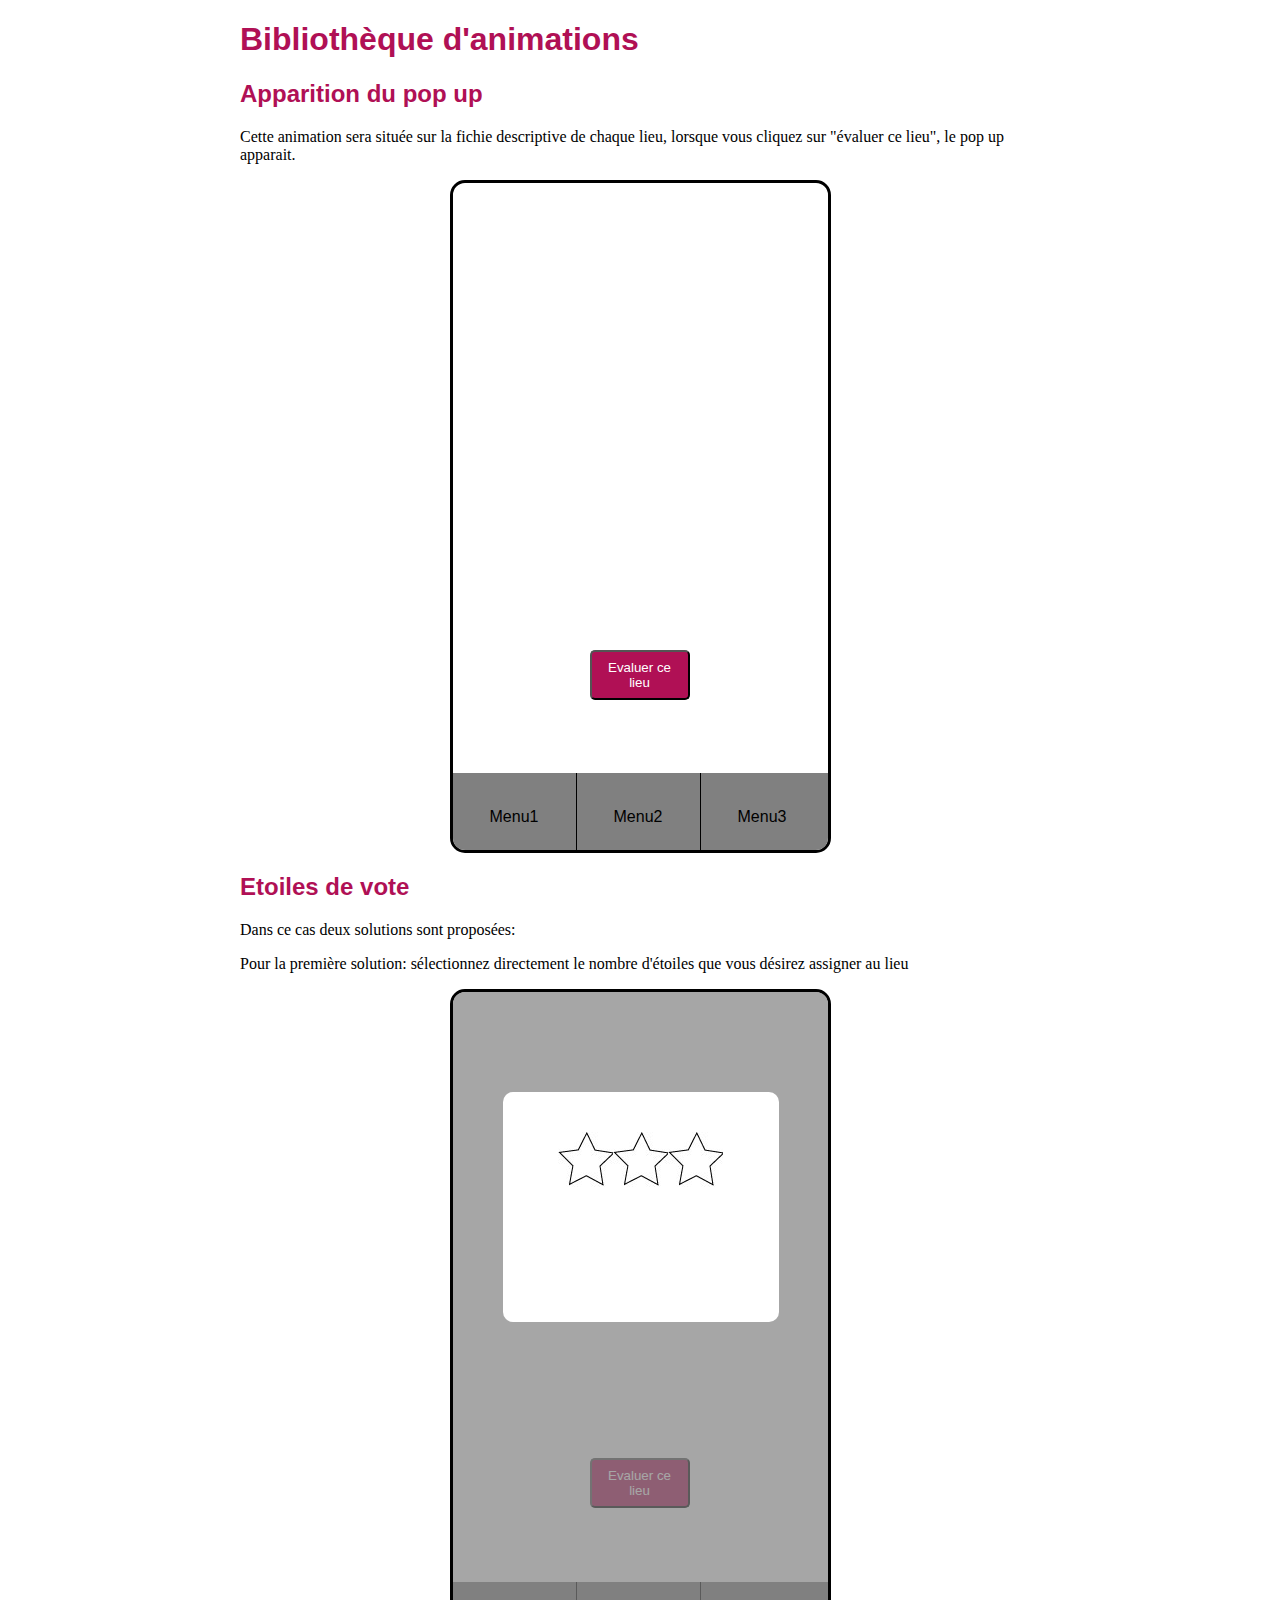
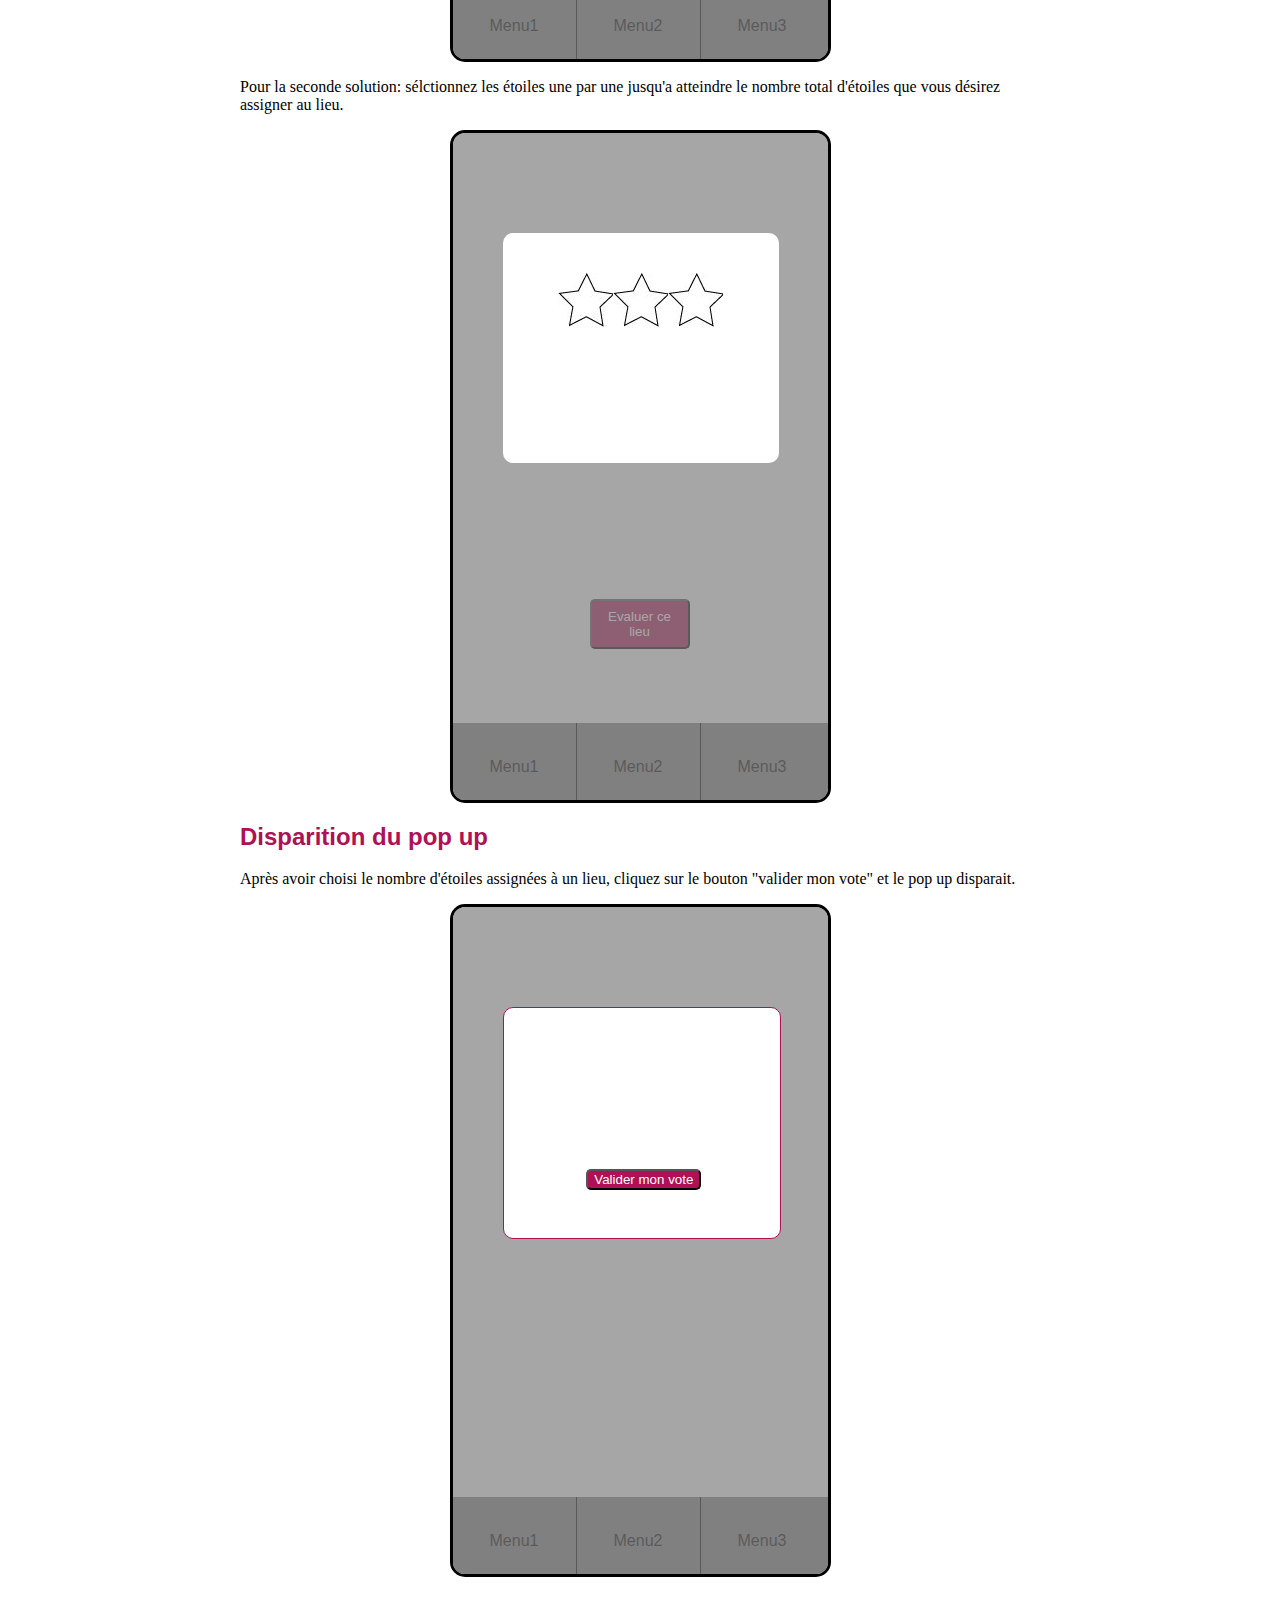
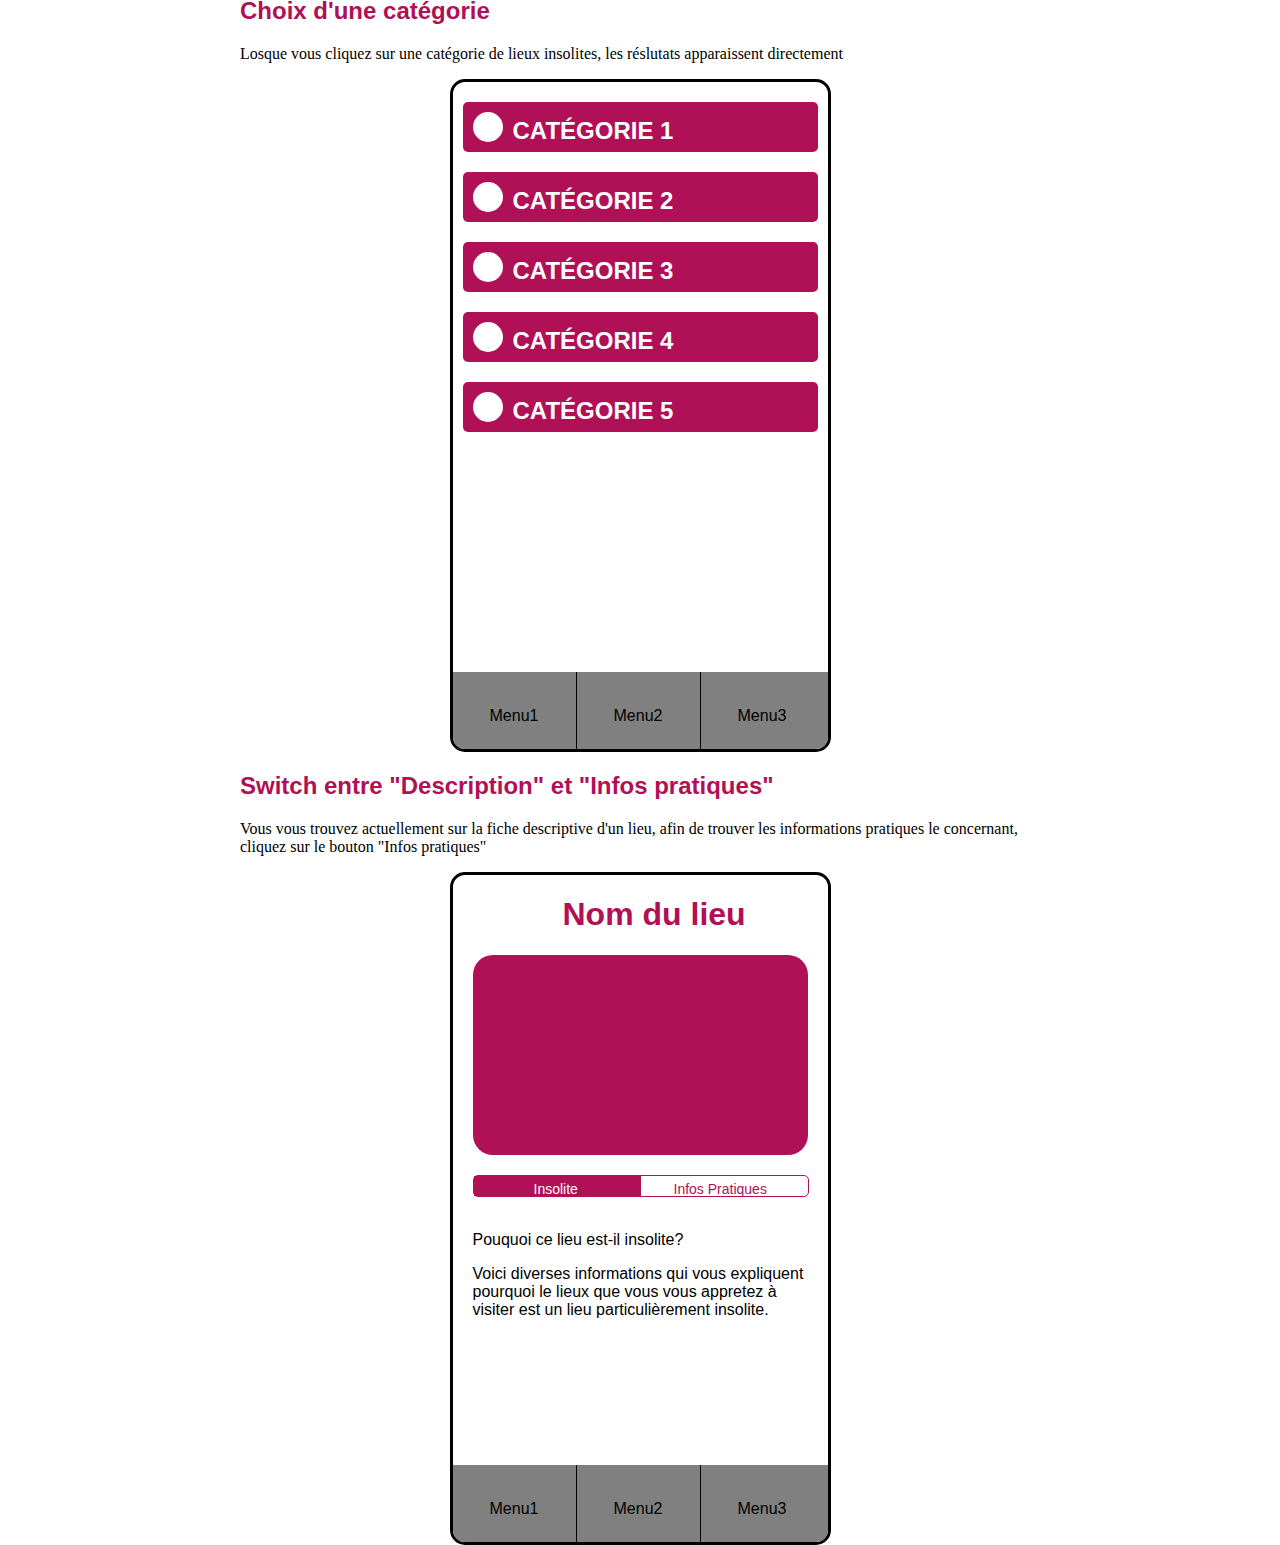
<file: Morgane_VanOncem_RB_Anims_2TID2/index.html>
<!doctype html>
<html lang="fr">

<head>
	<title>Morgane Van Oncem - Animations</title>
	<meta charset="UTF-8" />

	<link rel="stylesheet" href="_styles/style.css" />
	<link rel="stylesheet" href="_styles/anim.css" />

</head>

<body>
	<h1>Bibliothèque d'animations</h1>

	<h2>Apparition du pop up</h2>
	<p>Cette animation sera située sur la fichie descriptive de chaque lieu, lorsque vous cliquez sur "évaluer ce lieu", le pop up apparait.</p>

		<div class="telephone">
			<button id="button">Evaluer ce lieu</button>
			<div class="menu">
				<div class="menu1">Menu1</div>
				<div class="menu2">Menu2</div>
				<div class="menu3">Menu3</div>
			</div>
			<div id="opacite_un"></div>
			<div id="popup_un"></div>
		</div>

	<h2>Etoiles de vote</h2>
	<p>Dans ce cas deux solutions sont proposées:</p>
	<p>Pour la première solution: sélectionnez directement le nombre d'étoiles que vous désirez assigner au lieu</p>

		<div class="telephone">
			<button class="buttonvoter">Evaluer ce lieu</button>
			<div class="menu">
				<div class="menu1">Menu1</div>
				<div class="menu2">Menu2</div>
				<div class="menu3">Menu3</div>
			</div>
			<div class="opacite"></div>
			<div class="popup_deux">
				<div id="etoilessimple__un" class="etoilessimple"></div>
				<div id="etoilessimple__deux" class="etoilessimple"></div>
				<div id="etoilessimple__trois" class="etoilessimple"></div>
			</div>
		</div>

	<p>Pour la seconde solution: sélctionnez les étoiles une par une jusqu'a atteindre le nombre total d'étoiles que vous désirez assigner au lieu.</p>

		<div class="telephone">
			<button class="buttonvoter">Evaluer ce lieu</button>
			<div class="menu">
				<div class="menu1">Menu1</div>
				<div class="menu2">Menu2</div>
				<div class="menu3">Menu3</div>
			</div>
			<div class="opacite"></div>
			<div class="popup_deux">
				<div id="etoilessimple__2un" class="etoilessimple"></div>
				<div id="etoilessimple__2deux" class="etoilessimple"></div>
				<div id="etoilessimple__2trois" class="etoilessimple"></div>
			</div>
		</div>
	
	<h2>Disparition du pop up</h2>
	<p>Après avoir choisi le nombre d'étoiles assignées à un lieu, cliquez sur le bouton "valider mon vote" et le pop up disparait.</p>

		<div class="telephone">
			<div class="menu">
				<div class="menu1">Menu1</div>
				<div class="menu2">Menu2</div>
				<div class="menu3">Menu3</div>
			</div>
			<div id="opacite_trois"></div>
			<div id="popup_trois">
				<button id="buttonvoter_trois">Valider mon vote</button>
		
			</div>
		</div>

	<h2>Choix d'une catégorie</h2>
	<p>Losque vous cliquez sur une catégorie de lieux insolites, les réslutats apparaissent directement</p>
		<div class="telephone">

		<div class="menu">
			<div class="menu1">Menu1</div>
			<div class="menu2">Menu2</div>
			<div class="menu3">Menu3</div>
		</div>

		<section>
			<div id="categories__un">
				<div class="icone-cat"></div>
				<h2 class="titre_cat">Catégorie 1</h2>
			</div>
			<div id="categories__deux">
				<div class="icone-cat"></div>
				<h2 class="titre_cat">Catégorie 2</h2>
			</div>
			<div id="categories__trois">
				<div class="icone-cat"></div>
				<h2 class="titre_cat">Catégorie 3</h2>
			</div>
			<div id="categories__quatre">
				<div class="icone-cat"></div>
				<h2 class="titre_cat">Catégorie 4</h2>
			</div>
			<div id="categories__cinq">
				<div class="icone-cat"></div>
				<h2 class="titre_cat">Catégorie 5</h2>
			</div>
		</section>

		<div id="apparait">
			<div id="resultat__un">
				<div class="icone_res"></div>
				<h2 class="titre_res">Résultat</h2>
			</div>
			<div id="resultat__deux">
				<div class="icone_res"></div>
				<h2 class="titre_res">Résultat</h2>
			</div>
			<div id="resultat__trois">
				<div class="icone_res"></div>
				<h2 class="titre_res">Résultat</h2>
			</div>
		</div>
	</div>

	<h2>Switch entre "Description" et "Infos pratiques"</h2>
	<p>Vous vous trouvez actuellement sur la fiche descriptive d'un lieu, afin de trouver les informations pratiques le concernant, cliquez sur le bouton "Infos pratiques"</p>

		<div class="telephone">
			<div class="menu">
				<div class="menu1">Menu1</div>
				<div class="menu2">Menu2</div>
				<div class="menu3">Menu3</div>
			</div>

			<h1 class="titre_cinq">Nom du lieu</h1>
			<div class="photo"></div>
			<div class="boutons">
				<div id="Bouton1"></div>
				<div id="Bouton2"></div>
				<div id="insolite">Insolite</div>
				<div id="infospratiques">Infos Pratiques</div>
			</div>
			<div id="infos">
				<p>Pouquoi ce lieu est-il insolite?</p>
				<p>Voici diverses informations qui vous expliquent pourquoi le lieux que vous vous appretez à visiter est un lieu particulièrement insolite.</p>
			</div>
			<div id="infos_deux">
				<p>Voici les informations pratiques concernant le lieu que vous souhaitez visiter:</p>
				<p>Adresse</p>
				<p>Adresse</p>
				<p>Adresse</p>
				<p>Heures d'ouvertures</p>
				<p>Comment y accéder?</p>
			</div>
		</div>
	
	<script>
		var button = document.getElementById("button");
		var popup_un = document.getElementById("popup_un");
		var opacite_un = document.getElementById("opacite_un");

		button.addEventListener("click", function() {
		popup_un.classList.toggle("popup_un");
		});

		button.addEventListener("click", function() {
		opacite_un.classList.toggle("opacite_un");
		});
	</script>

	<script>
		var etoilesimple__un = document.getElementById("etoilessimple__un");
		var etoilesimple__deux = document.getElementById("etoilessimple__deux");
		var etoilesimple__trois = document.getElementById("etoilessimple__trois");

		etoilessimple__un.addEventListener("click", function() {
		etoilessimple__un.classList.toggle("etoilessimple__unfocus");
		});

		etoilessimple__deux.addEventListener("click", function() {
		etoilessimple__un.classList.toggle("etoilessimple__unfocus");
		etoilessimple__deux.classList.toggle("etoilessimple__deuxfocus");
		});

		etoilessimple__trois.addEventListener("click", function() {
		etoilessimple__trois.classList.toggle("etoilessimple__troisfocus");
		etoilessimple__deux.classList.toggle("etoilessimple__deuxfocus");
		etoilessimple__un.classList.toggle("etoilessimple__unfocus");
		});
	</script>

	<script>
		var etoilesimple__2un = document.getElementById("etoilessimple__2un");
		var etoilesimple__2deux = document.getElementById("etoilessimple__2deux");
		var etoilesimple__2trois = document.getElementById("etoilessimple__2trois");

		etoilessimple__2un.addEventListener("click", function() {
		etoilessimple__2un.classList.toggle("etoilessimple__2unfocus");
		});

		etoilessimple__2deux.addEventListener("click", function() {
		etoilessimple__2deux.classList.toggle("etoilessimple__2deuxfocus");
		});

		etoilessimple__2trois.addEventListener("click", function() {
		etoilessimple__2trois.classList.toggle("etoilessimple__2troisfocus");
		});
	</script>

	<script>
		var button_trois = document.getElementById("buttonvoter_trois");
		var popup_trois = document.getElementById("popup_trois");
		var opacite_trois = document.getElementById("opacite_trois");
	
		button_trois.addEventListener("click", function() {
		popup_trois.classList.toggle("popup_trois");
		});

		button_trois.addEventListener("click", function() {
		opacite_trois.classList.toggle("opacite_trois");
		});
	</script>

	<script>
		var cat1 = document.getElementById("categories__un");
		var cat2 = document.getElementById("categories__deux");
		var cat3 = document.getElementById("categories__trois");
		var cat4 = document.getElementById("categories__quatre");
		var cat5 = document.getElementById("categories__cinq");
		var res = document.getElementById("apparait");

		cat3.addEventListener("click", function() {
		cat3.classList.toggle("monte__trois");
		cat1.classList.toggle("opacite_quatre");
		cat2.classList.toggle("opacite_quatre");
		cat4.classList.toggle("opacite_quatre");
		cat5.classList.toggle("opacite_quatre");
		res.classList.toggle("apparait");
		});

		cat1.addEventListener("click", function() {
		cat3.classList.toggle("opacite_quatre");
		cat2.classList.toggle("opacite_quatre");
		cat4.classList.toggle("opacite_quatre");
		cat5.classList.toggle("opacite_quatre");
		res.classList.toggle("apparait");
		});

		cat2.addEventListener("click", function() {
		cat2.classList.toggle("monte__deux");
		cat1.classList.toggle("opacite_quatre");
		cat3.classList.toggle("opacite_quatre");
		cat4.classList.toggle("opacite_quatre");
		cat5.classList.toggle("opacite_quatre");
		res.classList.toggle("apparait");
		});

		cat4.addEventListener("click", function() {
		cat4.classList.toggle("monte__quatre");
		cat1.classList.toggle("opacite_quatre");
		cat3.classList.toggle("opacite_quatre");
		cat2.classList.toggle("opacite_quatre");
		cat5.classList.toggle("opacite_quatre");
		res.classList.toggle("apparait");
		});
	
		cat5.addEventListener("click", function() {
		cat5.classList.toggle("monte__cinq");
		cat1.classList.toggle("opacite_quatre");
		cat3.classList.toggle("opacite_quatre");
		cat2.classList.toggle("opacite_quatre");
		cat4.classList.toggle("opacite_quatre");
		res.classList.toggle("apparait");
		});
	</script>

		<script>
		var btn1 = document.getElementById("Bouton1");
		var btn2 = document.getElementById("Bouton2");
		var insolite = document.getElementById("insolite");
		var infosprat = document.getElementById("infospratiques");
		var infos = document.getElementById("infos");
		var infos_deux = document.getElementById("infos_deux");

		btn2.addEventListener("click", function() {
		btn1.classList.toggle("blanc");
		btn2.classList.toggle("rose");
		infosprat.classList.toggle("color-blanc");
		insolite.classList.toggle("color-rose");
		infos.classList.toggle("disparait_cinq");
		infos_deux.classList.toggle("apparait_cinq");
		});

		btn1.addEventListener("click", function() {
		btn1.classList.toggle("rosedeux");
		btn2.classList.toggle("blanc");
		});

		btn1.addEventListener("click", function() {
		btn1.classList.toggle("rosedeux");
		btn2.classList.toggle("blanc");
		});
	</script>

</body>
</html>
</file>
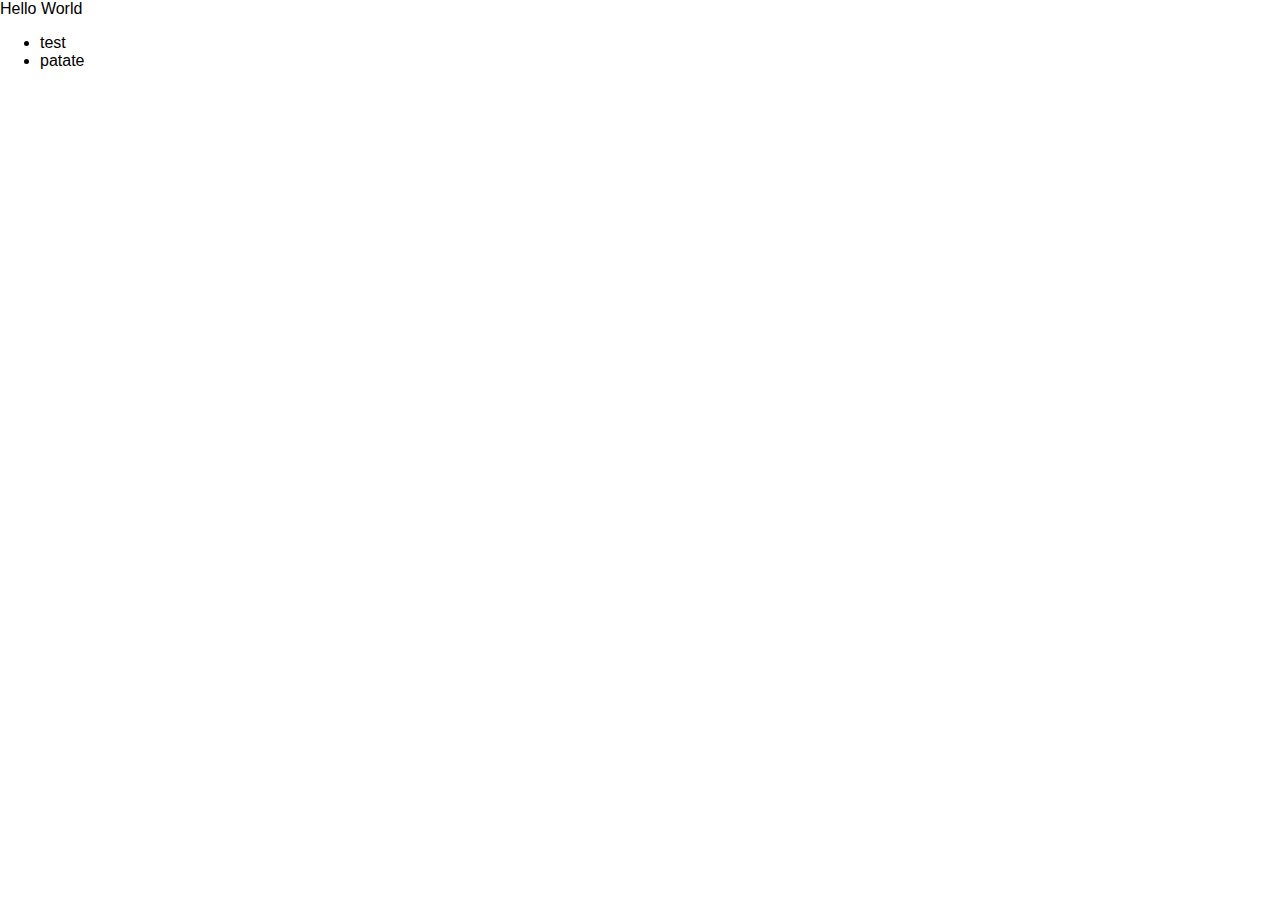
<file: Site/index.html>
<!DOCTYPE html>
<html lang="fr">
	<head>
		<title>DWM - Tips&Tricks</title>
		<meta name="apple-mobile-web-app-title" content="DWM - Tips&Tricks">
		
		<meta charset="UTF-8" />
		
		<meta content="yes" name="apple-mobile-web-app-capable"/>
		<meta name="apple-mobile-web-app-status-bar-style" content="black"/>
		<meta name="viewport" content="user-scalable=no, initial-scale=1.0">
		
		<!-- ICON -->
		<!-- iPhone non-retina 57x57 -->
		<link rel="apple-touch-icon" href="_assets/_img/icon57.png"/>
		<!-- iPhone retina 114x114 -->
		<link rel="apple-touch-icon" sizes="114x114" href="_assets/_img/icon114.png"/>
		
		<!-- Startup image -->
		<!-- iPhone standard resolution 320x460  (landscape not needed because all web apps start portrait on iPhone) -->
		<link  rel="apple-touch-startup-image" href="_assets/_img/splash-320x460.jpg" media="(device-width: 320px)" />
		<!-- iPhone 4/4s high resolution (retina) 640x920 pixels (landscape not needed because all web apps start portrait on iPhone) -->
		<link rel="apple-touch-startup-image" href="_assets/_img/splash-640x920.jpg" media="(device-width: 320px) and (device-height: 480px) and (-webkit-device-pixel-ratio: 2)" />
		<!-- iPhone 5 high resolution (retina) 640x1096 pixels (landscape not needed because all web apps start portrait on iPhone) -->
		<link rel="apple-touch-startup-image" href="_assets/_img/splash-640x1096.jpg" media="(device-width: 320px) and (device-height: 568px) and (-webkit-device-pixel-ratio: 2)">
		
		<!-- JS -->
		<script defer src="_assets/_js/fastclick.js"></script>
		<!-- source: https://github.com/ftlabs/fastclick -->
		
		<script defer src="_assets/_js/app.js"></script>
		
		<link rel="stylesheet" href="_assets/_css/styles.css">		
		
	</head>
	<body>
	
		<div id="demo">Hello World</div>


		<div>
			<ul>
				<li>test</li>
				<li>patate</li>
			</ul>



		</div>		
	
	</body>
</html>
</file>
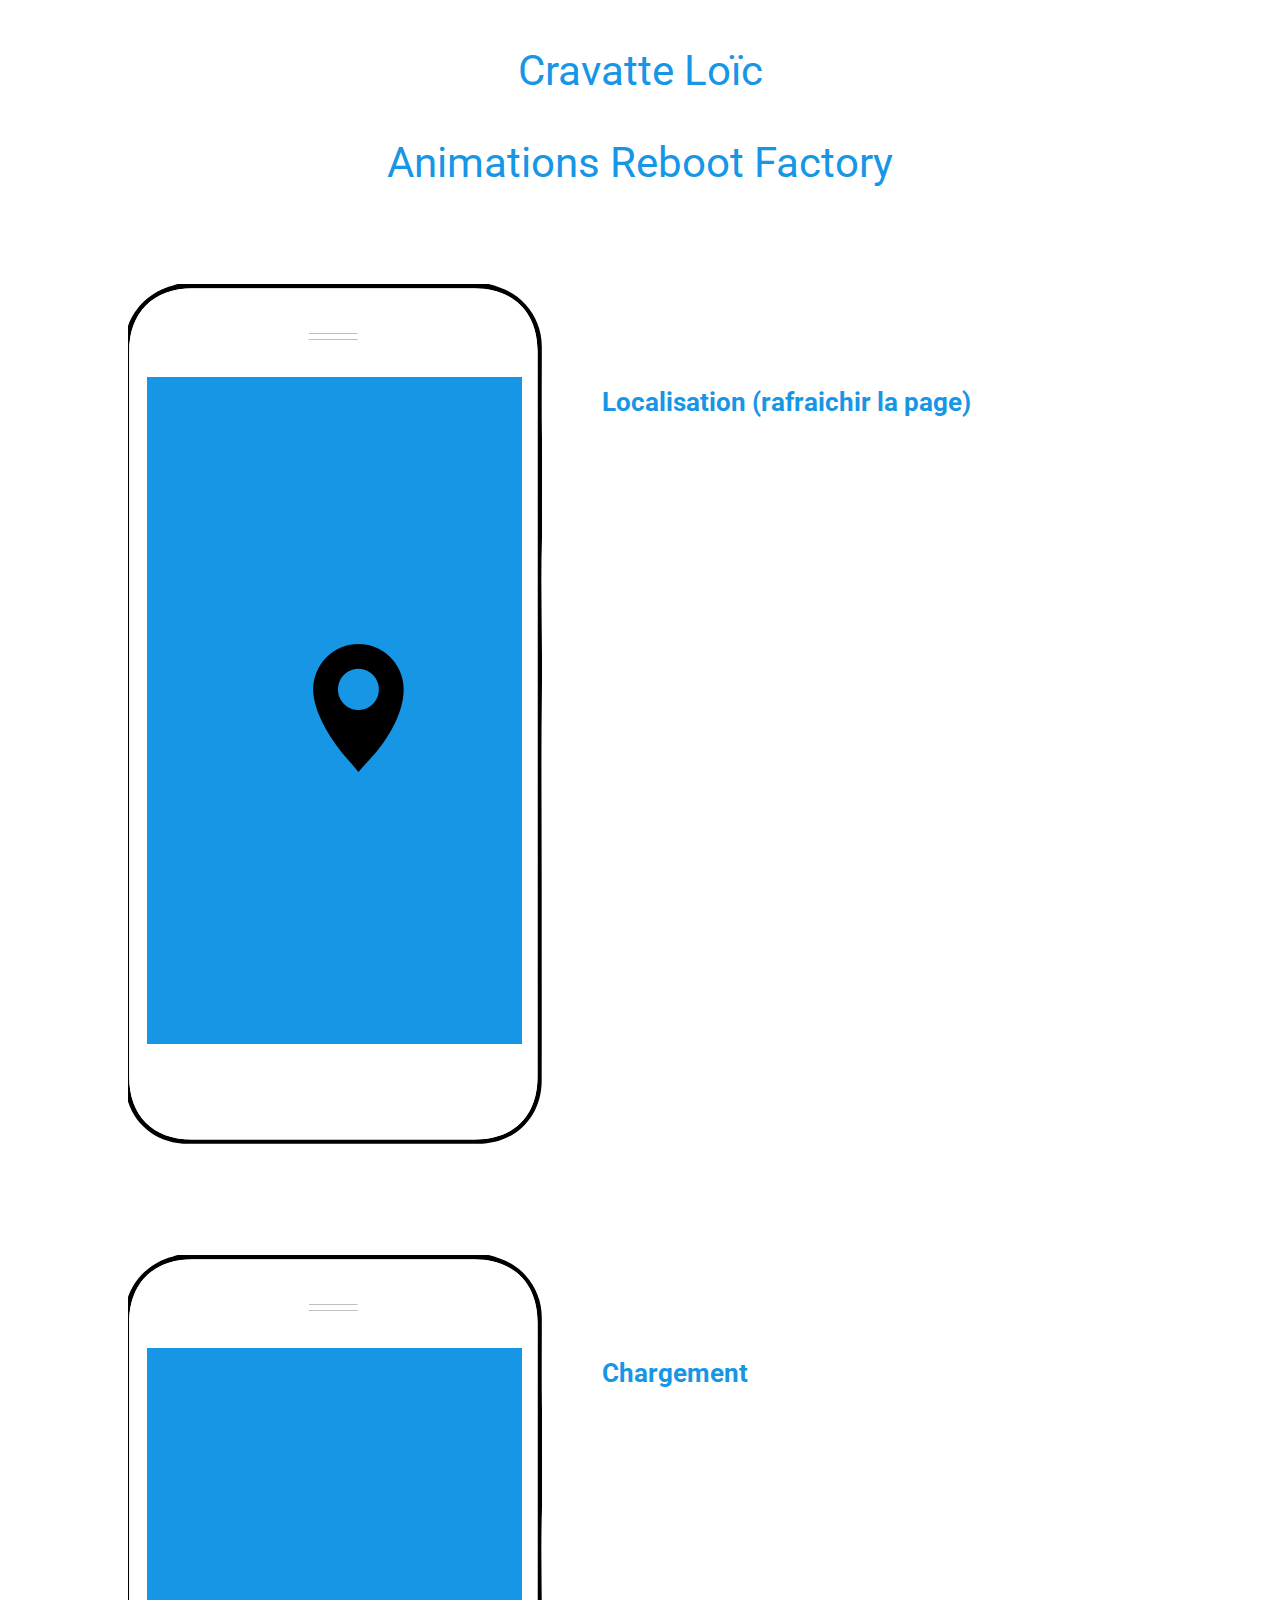
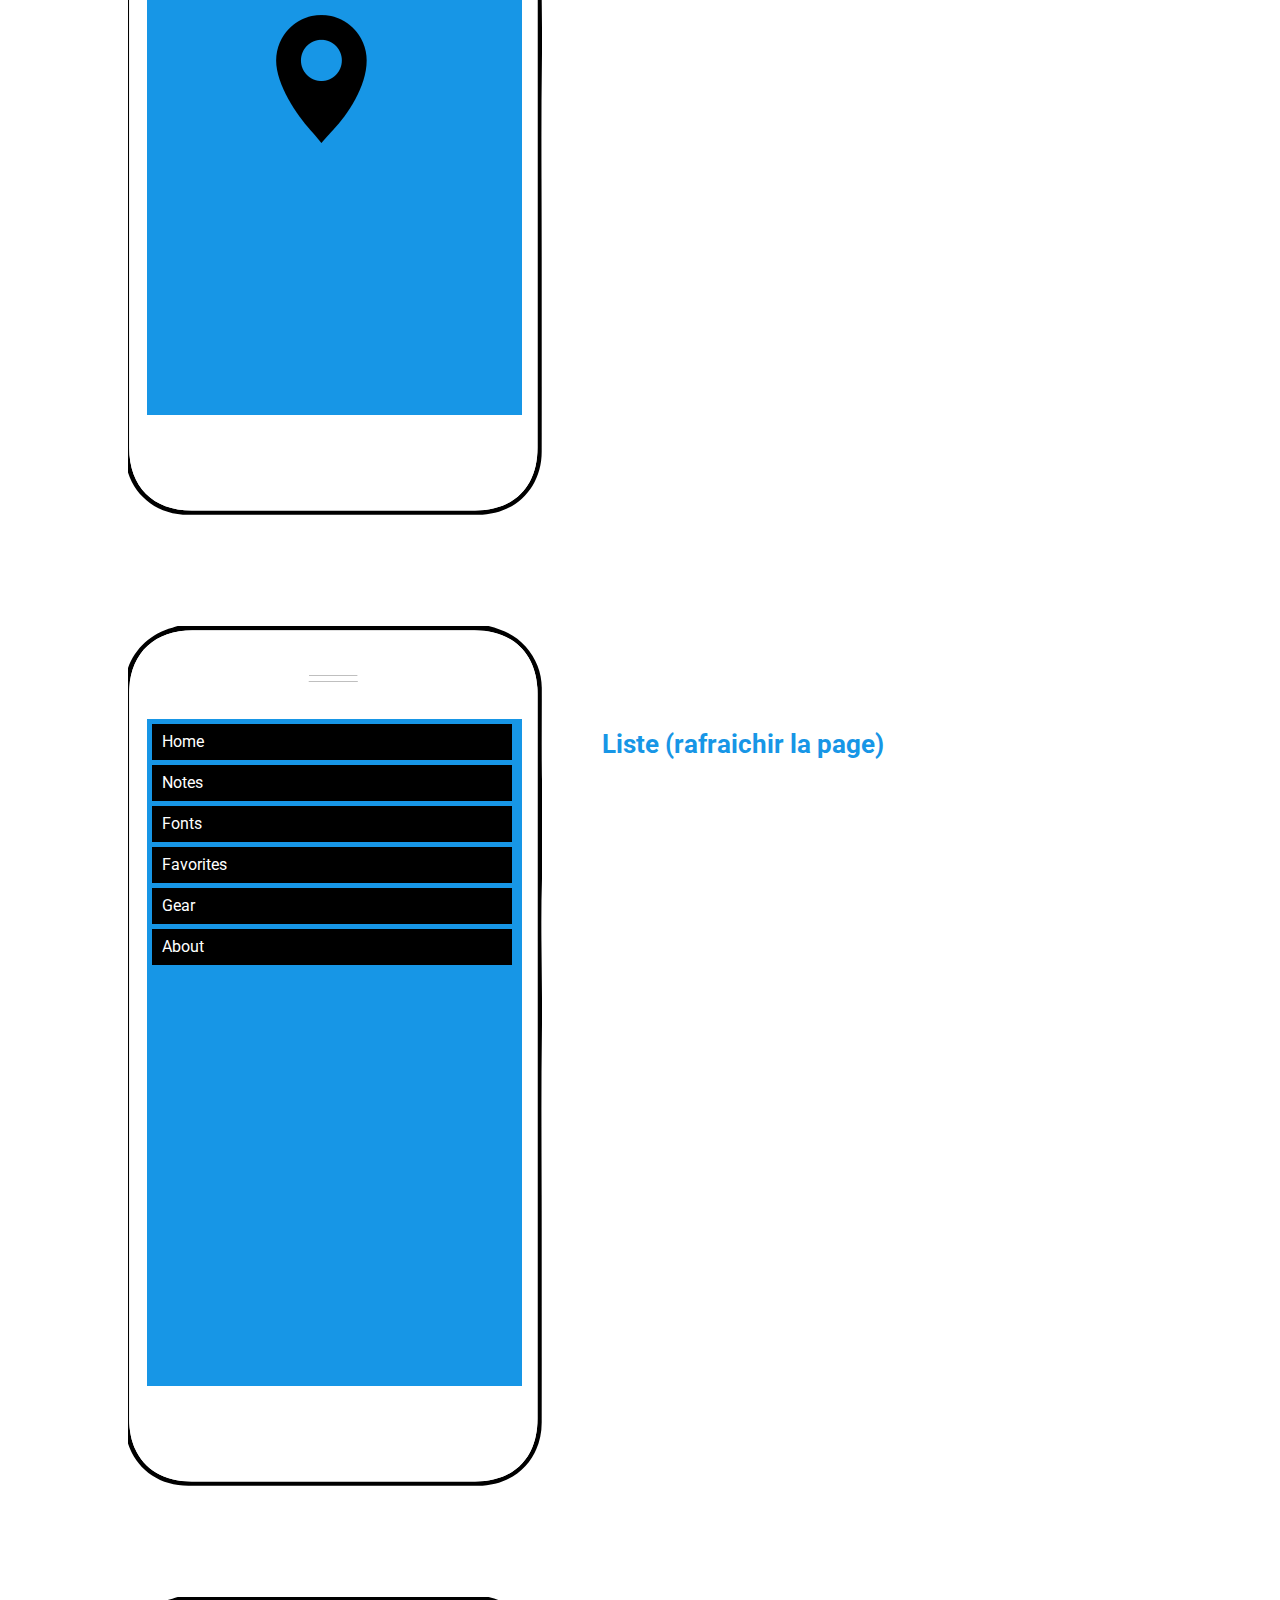
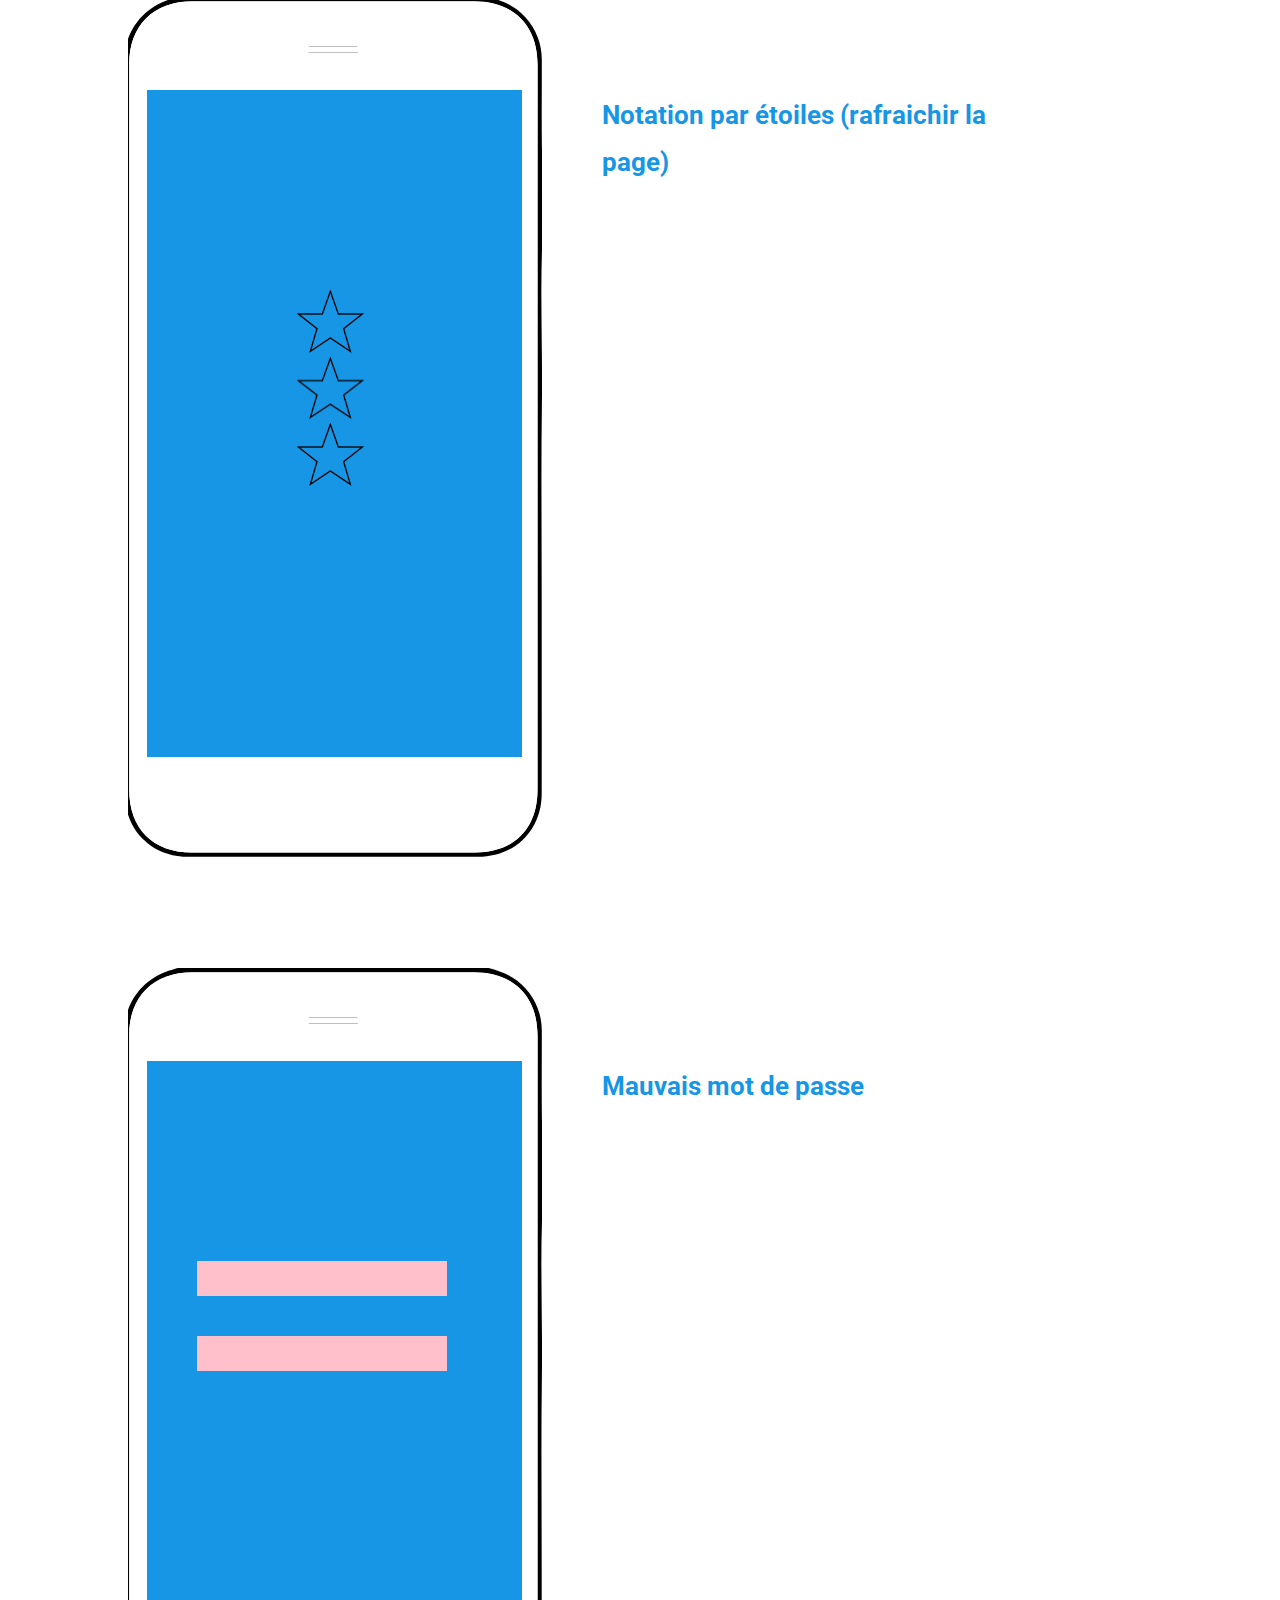
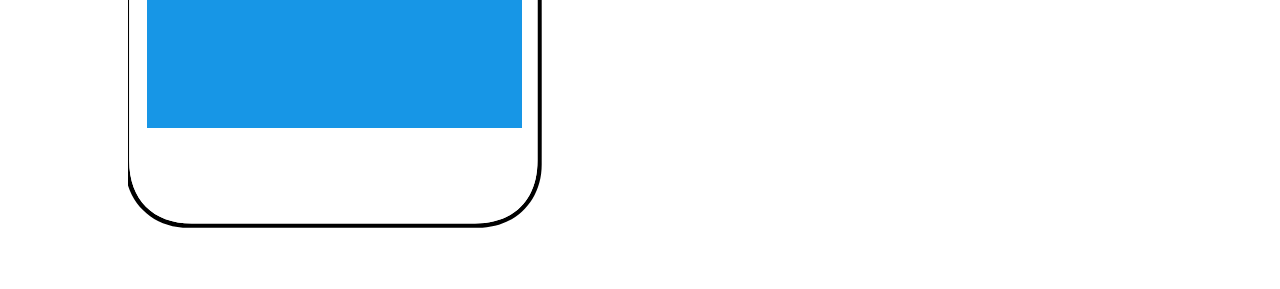
<file: animations/Loïc-Anim/index.html>
<!DOCTYPE html>
<html lang="fr">
	<head>

		<title>Cravatte Loïc — Animations Reboot Factory</title>
		<meta charset="UTF-8" />
		
		<link rel="stylesheet"  href="_styles/reset.css">
		<link rel="stylesheet"  href="_styles/style.css">
		<link rel="stylesheet"  href="_styles/animation1.css">
		<link rel="stylesheet"  href="_styles/animation2.css">
		<link rel="stylesheet"  href="_styles/animation3.css">
		<link rel="stylesheet"  href="_styles/animation4.css">
		<link rel="stylesheet"  href="_styles/animation5.css">		
<link href='http://fonts.googleapis.com/css?family=Roboto' rel='stylesheet' type='text/css'>
	</head>
	<body>
		<header>
			<h1>Cravatte Loïc</h1>
        <h1>Animations Reboot Factory</h1>
		</header>
		<main>
			<div class="container">
				<section class="animation1">
					<div class="iphoneFond">
						<div class="iphoneContainer">
  
  <div id="screen1">
      <img src="_img/location.png" alt="location" class="location first-animation">
  </div>

						</div>

					</div>

					<div class="text">
				
						<h2>Localisation (rafraichir la page)</h2>
				
			
					</div>
				
				</section>






				<section class="animation2">
		
					<div class="iphoneFond">
				
						<div class="iphoneContainer">
					
							<div class="animation2">

  
  <div id="screen2">
      <img src="_img/location.png" alt="location" class="location2 second-animation">
  </div>

							</div>

						</div>

					</div>

					<div class="text">
				
						<h2>Chargement</h2>
						
					</div>
			
				</section>
		
		
		
		
		
		
				<section class="animation3">
		
					<div class="iphoneFond">
				
						<div class="iphoneContainer">
					
  <div id="screen3">
    		<ul>
			<li class="fadein"><a href="#">Home</a></li>
			<li class="fadein delay"><a href="#">Notes</a></li>
			<li class="fadein delay2"><a href="#">Fonts</a></li>
			<li class="fadein delay3"><a href="#">Favorites</a></li>
			<li class="fadein delay4"><a href="#">Gear</a></li>
			<li class="fadein delay5"><a href="#">About</a></li>
		</ul>
  </div>

						</div>

					</div>

					<div class="text">
				
						<h2>Liste (rafraichir la page)</h2>
				
			
					</div>

				</section>
		






				<section class="animation4">
		
					<div class="iphoneFond">
				
						<div class="iphoneContainer">
					
  <div id="screen4">
    <div id="star">
<div id="animated-example" class="animated fadeInUp"><img src="_img/star.png" width="30%" height="20%" alt="Note"></div><div id="animated-example" class="animated2 fadeInUp"><img src="_img/star.png" width="30%" height="20%" alt="Note"></div><div id="animated-example" class="animated3 fadeInUp"><img src="_img/star.png" width="30%" height="20%" alt="Note"></div>
  </div></div>

						</div>

					</div>

					<div class="text">
				
						<h2>Notation par étoiles (rafraichir la page)</h2>
				
			
					</div>

				</section>





		
				<section class="animation5">
			
					<div class="iphoneFond">
					
						<div class="iphoneContainer">
						
  
  <div id="screen5">
    <div id="star2">
<div class="form"></div>
      <div class="form2 animated wiggle"></div>
    </div></div>
	
						</div>
	
					</div>
	
					<div class="text">
					
						<h2>Mauvais mot de passe</h2>
					
				
					</div>
	
				</section>

			</div>
	
		</main>

	</body>

</html>
</file>
<file: Morgane_VanOncem_RB_Anims_2TID2/_styles/style.css>
body{
	width: 800px;
	margin: auto;
}
h1,h2{
	color: #B01055;
	font-family: sans-serif;
}

.telephone{
	width: 375px;
	height: 667px;
	margin: 0 auto;
	background-color: white;
	border-radius: 15px;
	border: 3px solid black;
	overflow: hidden;
	position: relative;
}


.menu{
	position: absolute;
	top: 590px;
	width: 375px;
	height: 80px;
	background-color: grey;
}

.menu1,.menu2,.menu3{
	float: left;
	width: 123px;
	height: 80px;
	
	text-align: center;
	font-family: sans-serif;
	font-size: 16px;
	
	padding-top: 35px;
	border-right: 1px solid black;
}

.menu3{
	border-right: none;
}
</file>
<file: Morgane_VanOncem_RB_Anims_2TID2/_styles/anim.css>
/*APPARITION DU POP UP*/

#button{
	width: 100px;
	height: 50px;
	color: white;
	background: #B01055;
	border-radius: 5px;
	position: absolute;
	top: 70%;
	left: 137px;
}

.popup_un{
	height: 230px;
	width: 275px;
	background: white;
	position: absolute;
	top: 0px;
	left: 50px;
	border-radius: 10px;
	border: 1px solid #B01055;


	-webkit-animation-name: displacement;
	-webkit-animation-duration: .3s;
	-webkit-animation-timing-function: linear;
	-webkit-animation-iteration-count: 1;
	-webkit-animation-fill-mode: forwards; 
}

.opacite_un{
	width: 375px;
	height: 667px;
	margin: 0 auto;
	background-color: grey;
	border-radius: 10px;
	overflow: hidden;
	position: relative;

	-webkit-animation-name: opacite;
	-webkit-animation-duration: .3s;
	-webkit-animation-timing-function: linear;
	-webkit-animation-iteration-count: 1;
	-webkit-animation-fill-mode: forwards; 
}

		/*ANIMATIONS*/
@-webkit-keyframes opacite{
	from{	
		opacity: 0;
	}
	to{
		opacity: .7;
	}
}

@-webkit-keyframes displacement{
	from{	
		-webkit-transform:translateY(-250px);
	}
	to{
		-webkit-transform:translateY(100px);
	}
}

/*ETOILES DE VOTE 1*/
.popup_deux{
	height: 230px;
	width: 276px;
	background: white;
	position: absolute;
	top: 0px;
	left: 50px;
	border-radius: 10px;
	top: 100px;
}

.opacite{
	width: 375px;
	height: 667px;
	margin: 0 auto;
	background-color: grey;
	border-radius: 10px;
	overflow: hidden;
	position: relative;
	opacity: .7;
}
.buttonvoter{
	width: 100px;
	height: 50px;
	color: black;
	position: absolute;
	top: 70%;
	left: 137px;
	background: #B01055;
	border-radius: 5px;
	color: #fff;
}

/*ETOILES*/
.etoilessimple{
	float: left;
	background: url(../_images/etoilessimple.jpg) no-repeat;
	width: 55px;
	height: 55px;
	position: relative;
	top: 40px;
	left: 55px;
}
.etoilessimple__unfocus{
	background: url(../_images/etoile.jpg) no-repeat;
}

.etoilessimple__deuxfocus{
	background: url(../_images/etoile.jpg) no-repeat;
}

.etoilessimple__troisfocus{
	background: url(../_images/etoile.jpg) no-repeat;
}


.etoilessimple__2unfocus{
	background: url(../_images/etoile.jpg) no-repeat;
}

.etoilessimple__2deuxfocus{
	background: url(../_images/etoile.jpg) no-repeat;
}

.etoilessimple__2troisfocus{
	background: url(../_images/etoile.jpg) no-repeat;
}

/*ETOILES DE VOTE 2*/

/*DISPARITION DU POPUP*/
#popup_trois{
	height: 230px;
	width: 276px;
	background: white;
	border: 1px solid #B01055;
	position: absolute;
	top: 0px;
	left: 50px;
	border-radius: 10px;
	top: 100px;
}

#opacite_trois{
	width: 375px;
	height: 667px;
	margin: 0 auto;
	background-color: grey;
	border-radius: 10px;
	overflow: hidden;
	position: relative;
	opacity: .7;
}
#buttonvoter_trois{
	position: absolute;
	top: 70%;
	left: 30%;
	background: #B01055;
	border-radius: 5px;
	color: white;
}
.popup_trois{
	-webkit-animation-name: displacement_trois;
	-webkit-animation-duration: .5s;
	-webkit-animation-timing-function: linear;
	-webkit-animation-iteration-count: 1;
	-webkit-animation-fill-mode: forwards;
}


.opacite_trois{
	
	-webkit-animation-name: opacite_trois;
	-webkit-animation-duration: .5s;
	-webkit-animation-timing-function: linear;
	-webkit-animation-iteration-count: 1;
	-webkit-animation-fill-mode: forwards; 
}

@-webkit-keyframes opacite_trois{
	from{	
		opacity: .7;
	}
	to{
		opacity: 0;
	}
}

@-webkit-keyframes displacement_trois{
	from{	
		-webkit-transform:translateY(0px);
	}
	to{
		-webkit-transform:translateY(-350px);
	}
}

/*CHOIX D UNE CATEGORIE*/
/*CATEGORIES*/
#categories__un,#categories__deux,#categories__trois,#categories__quatre,#categories__cinq{
	width: 355px;
	height: 50px;
	margin: 0 auto;
	background: #B01055;
	border-radius: 5px;
	position: relative;
	z-index: 2;
}

.titre_cat{
	font-family: sans-serif;
	padding: 15px;
	color: white;
	text-transform: uppercase;
}

.icone-cat{
	border-radius: 100%;
	background-color: white;
	width: 30px;
	height: 30px;
	float: left;
	margin: 10px;

}

#apparait{
	position: relative;
	top: -250px;
	opacity: 0;
	z-index: 1;
}

#resultat__un,#resultat__deux,#resultat__trois{
	background-color: white;
	width: 350px;
	height: 80px;
	border-bottom: 1px solid #B01055;
	margin: 0 auto;
}

.titre_res{
	font-family: sans-serif;
	padding: 20px;
	font-size: 13px;

}

.icone_res{
	border-radius: 100%;
	background-color: #B01055;
	width: 30px;
	height: 30px;
	float: left;
	margin: 10px;
	margin-top: 20px;
}

/*AJOUT DES ANIMATION*/

.monte__trois{
	-webkit-animation-name: monte__trois;
	-webkit-animation-duration: .5s;
	-webkit-animation-timing-function: linear;
	-webkit-animation-iteration-count: 1;
	-webkit-animation-fill-mode: forwards;
}

.monte__deux{
	-webkit-animation-name: monte__deux;
	-webkit-animation-duration: .5s;
	-webkit-animation-timing-function: linear;
	-webkit-animation-iteration-count: 1;
	-webkit-animation-fill-mode: forwards;
}

.monte__quatre{
	-webkit-animation-name: monte__quatre;
	-webkit-animation-duration: .5s;
	-webkit-animation-timing-function: linear;
	-webkit-animation-iteration-count: 1;
	-webkit-animation-fill-mode: forwards;
}

.monte__cinq{
	-webkit-animation-name: monte__cinq;
	-webkit-animation-duration: .5s;
	-webkit-animation-timing-function: linear;
	-webkit-animation-iteration-count: 1;
	-webkit-animation-fill-mode: forwards;
}

.opacite_quatre{
	-webkit-animation-name: opacite_quatre;
	-webkit-animation-duration: .5s;
	-webkit-animation-timing-function: linear;
	-webkit-animation-iteration-count: 1;
	-webkit-animation-fill-mode: forwards; 
}

.apparait{
	-webkit-animation-name: apparait;
	-webkit-animation-duration: .5s;
	-webkit-animation-timing-function: linear;
	-webkit-animation-iteration-count: 1;
	-webkit-animation-fill-mode: forwards; 
}

/*ANIMATIONS*/
@-webkit-keyframes apparait{
	from{	
		opacity: 0;
	}
	to{
		opacity: 1;
	}
}

@-webkit-keyframes opacite_quatre{
	from{	
		opacity: 1;
	}
	to{
		opacity: 0;
	}
}

@-webkit-keyframes monte__trois{
	from{	
		-webkit-transform:translateY(0px);
	}
	to{
		-webkit-transform:translateY(-130px);
	}
}

@-webkit-keyframes monte__deux{
	from{	
		-webkit-transform:translateY(0px);
	}
	to{
		-webkit-transform:translateY(-65px);
	}
}

@-webkit-keyframes monte__quatre{
	from{	
		-webkit-transform:translateY(0px);
	}
	to{
		-webkit-transform:translateY(-195px);
	}
}

@-webkit-keyframes monte__cinq{
	from{	
		-webkit-transform:translateY(0px);
	}
	to{
		-webkit-transform:translateY(-255px);
	}
}


/*SWITCH ENTRE "DESCRIPTION" et "INFOS PRATIQUES"*/
.titre_cinq{
	padding: 0 0 0 110px;
	font-family: sans-serif;
}
.photo{
	width: 335px;
	height: 200px;
	background-color: #B01055;
	margin: 0 auto;
	border-radius: 20px;
}

.boutons{
	border: 1px solid #B01055;
	border-radius: 5px 5px 5px 5px;
	width: 334px;
	height: 20px;
	position: relative;
	top: 20px;
	left: 20px;
}

#Bouton1{
	background-color: #B01055;
	float: left;
	width: 167px;
	height: 20px;
	opacity: 1;
}

#Bouton2{
	background-color: #B01055;
	float: right;
	width: 166px;
	height: 20px;
	opacity: 0;
}

#insolite{
	text-align: center;
	color: #fff;
	font-family: sans-serif;
	font-size: 14px;
	margin-top: 5px;
	position: absolute;
	left: 60px;
}

#infospratiques{
	text-align: center;
	color: #B01055;
	font-family: sans-serif;
	font-size: 14px;
	margin-top: 5px;
	position: absolute;
	left: 200px;
}
#infos,#infos_deux{
	width: 335px;
	position: absolute;
	left: 20px;
	top: 340px;
	font-family: sans-serif;
}

#infos_deux{
	opacity: 0;
}
/*AJOUT DES ANIMATION*/

.rose{
	-webkit-animation-name: rose;
	-webkit-animation-duration: .3s;
	-webkit-animation-timing-function: linear;
	-webkit-animation-iteration-count: 1;
	-webkit-animation-fill-mode: forwards;
}

.blanc{
	-webkit-animation-name: blanc;
	-webkit-animation-duration: .3s;
	-webkit-animation-timing-function: linear;
	-webkit-animation-iteration-count: 1;
	-webkit-animation-fill-mode: forwards;
}

.rosedeux{
	-webkit-animation-name: rosedeux;
	-webkit-animation-duration: .1s;
	-webkit-animation-timing-function: linear;
	-webkit-animation-iteration-count: 1;
	-webkit-animation-fill-mode: forwards;
}

.color-blanc{
	-webkit-animation-name: color-blanc;
	-webkit-animation-duration: .1s;
	-webkit-animation-timing-function: linear;
	-webkit-animation-iteration-count: 1;
	-webkit-animation-fill-mode: forwards;
}
.color-rose{
	-webkit-animation-name: color-rose;
	-webkit-animation-duration: .1s;
	-webkit-animation-timing-function: linear;
	-webkit-animation-iteration-count: 1;
	-webkit-animation-fill-mode: forwards;
}

.apparait_cinq{
	-webkit-animation-name: apparait_cinq;
	-webkit-animation-duration: .1s;
	-webkit-animation-timing-function: linear;
	-webkit-animation-iteration-count: 1;
	-webkit-animation-fill-mode: forwards;
}

.disparait_cinq{
	-webkit-animation-name: disparait_cinq;
	-webkit-animation-duration: .1s;
	-webkit-animation-timing-function: linear;
	-webkit-animation-iteration-count: 1;
	-webkit-animation-fill-mode: forwards;
}

/*ANIMATIONS*/
@-webkit-keyframes rose{
	from{	
		opacity: 0;
	}
	to{
		opacity: 1;
	}
}

@-webkit-keyframes color-blanc{
	from{	
		color: #B01055;
	}
	to{
		color: #fff;
	}
}
@-webkit-keyframes color-rose{
	from{	
		color: #fff;
	}
	to{
		color: #B01055;
	}
}
@-webkit-keyframes blanc{
	from{	
		opacity: 1;
	}
	to{
		opacity: 0;
	}
}
@-webkit-keyframes rosedeux{
	from{	
		opacity: 0;
	}
	to{
		opacity: 1;
	}
}
@-webkit-keyframes disparait_cinq{
	from{	
		opacity: 1;
	}
	to{
		opacity: 0;
	}
}
@-webkit-keyframes apparait_cinq{
	from{	
		opacity: 0;
	}
	to{
		opacity: 1;
	}
}
</file>
<file: animations/Loïc-Anim/_styles/style.css>
body {
	font-family: sans-serif;
	color: #1796e6;

	margin: 0;
	padding: 0;
font-family: 'Roboto', sans-serif;
	background: #fff;
}

header {
	text-align: center;
}

h1 {
	font-size: 42px;
	margin: 50px 0;
	color: #1796e6;
	font-weight: 400;
}

section {
	padding: 50px 0;
}

.container {
	width: 1024px;
	margin: 0 auto;
}

.iphoneFond {
	background: url(../_img/iphone6.svg);
	width: 414px;
	height: 868px;
	position: relative;
	display: inline-block;
}

.iphoneContainer {
	width: 375px;
	height: 667px;
	position: absolute;
	
	top: 93px;
	left: 19px;
	overflow: hidden;
}

animation1screen {
	display: block;
	overflow: hidden;
}

.text {
padding-right: 100px;
	width: 450px;
	float: right;
	font-size: 16px;
	line-height: 1.5;
}

h2 {
	margin-top: 95px;
	font-size: 26px;
	color: #1796e6;
	line-height: 1.8;
}

#screen1 {
      width: 375px;
      height: 667px;
      background: #1796e6;
      position: relative;
    }
    
    .location {
      position: absolute;
      top: 40%;
      left: 40%;
    }

 #screen2 {
      width: 375px;
      height: 667px;
      background: #1796e6;
      position: relative;
    }
    
    .location2 {
      position: absolute;
      top: 40%;
      left: 30%;
    }
    

  #screen3 {
      width: 375px;
      height: 667px;
      background: #1796e6;
      position: relative;
    }
    
#screen3 ul {
	list-style: none;
  padding: 0;
	margin: 0;
	width: 360px;
	padding: 5px ;
}


#screen3 li {
	margin-bottom: 5px;
}
#screen3 a {
	background: black;
	display: block;
	padding: 10px;
	color: #fff;
	text-decoration: none;
}


    #screen4 {
      width: 375px;
      height: 667px;
      background: #1796e6;
      position: relative;

    }
    #star {
      top: 200px;
      left: 150px;
      position: absolute;
    }


    #screen5 {
      width: 375px;
      height: 667px;
      background: #1796e6;
      position: relative;

    }
    #star2 {
      top: 200px;
      left: 50px;
      position: absolute;
    }
    
    .form {
    width: 250px;
      height: 35px;
      background: pink;
    }
    
        .form2 {
              width: 250px;
      height: 35px;
      background: pink;
margin-top: 40px;
    }
</file>
<file: animations/Loïc-Anim/_styles/animation1.css>
.first-animation{
  animation: animFrames ease-in-out 1s;
  animation-iteration-count: 1;
  transform-origin: 50% 50%;
  animation-fill-mode:forwards; /*when the spec is finished*/
  -webkit-animation: animFrames ease-in-out 0.6s;
  -webkit-animation-iteration-count: 1;
  -webkit-transform-origin: 50% 50%;
  -webkit-animation-fill-mode:forwards; /*Chrome 16+, Safari 4+*/ 
  -moz-animation: animFrames ease-in-out 1s;
  -moz-animation-iteration-count: 1;
  -moz-transform-origin: 50% 50%;
  -moz-animation-fill-mode:forwards; /*FF 5+*/
  -o-animation: animFrames ease-in-out 1s;
  -o-animation-iteration-count: 1;
  -o-transform-origin: 50% 50%;
  -o-animation-fill-mode:forwards; /*Not implemented yet*/
  -ms-animation: animFrames ease-in-out 1s;
  -ms-animation-iteration-count: 1;
  -ms-transform-origin: 50% 50%;
  -ms-animation-fill-mode:forwards; /*IE 10+*/
}

@keyframes animFrames{
  0% {
    transform:  translate(-28px,-258px)  scaleX(1.00) scaleY(1.00) ;
  }
  100% {
    transform:  translate(-28px,-27px)  scaleX(2.27) scaleY(2.43) ;
  }
}

@-moz-keyframes animFrames{
  0% {
    -moz-transform:  translate(-28px,-258px)  scaleX(1.00) scaleY(1.00) ;
  }
  100% {
    -moz-transform:  translate(-28px,-27px)  scaleX(2.27) scaleY(2.43) ;
  }
}

@-webkit-keyframes animFrames {
  0% {
    -webkit-transform: translate(-28px,-500px)  scaleX(2.27) scaleY(2.27) ;
  }
  100% {
    -webkit-transform: translate(-28px,-27px)  scaleX(0.50) scaleY(0.50) ;
  }
}

@-o-keyframes animFrames {
  0% {
    -o-transform:  translate(-28px,-258px)  scaleX(1.00) scaleY(1.00) ;
  }
  100% {
    -o-transform:  translate(-28px,-27px)  scaleX(2.27) scaleY(2.43) ;
  }
}

@-ms-keyframes animFrames {
  0% {
    -ms-transform:  translate(-28px,-258px)  scaleX(1.00) scaleY(1.00) ;
  }
  100% {
    -ms-transform:  translate(-28px,-27px)  scaleX(2.27) scaleY(2.43) ;
  }
}
</file>
<file: animations/Loïc-Anim/_styles/animation2.css>
.second-animation{
  animation: anim2Frames linear 1s;
  animation-iteration-count: infinite;
  transform-origin: 50% 50%;
  -webkit-animation: anim2Frames linear 1s;
  -webkit-animation-iteration-count: infinite;
  -webkit-transform-origin: 50% 50%;
  -moz-animation: anim2Frames linear 1s;
  -moz-animation-iteration-count: infinite;
  -moz-transform-origin: 50% 50%;
  -o-animation: anim2Frames linear 1s;
  -o-animation-iteration-count: infinite;
  -o-transform-origin: 50% 50%;
  -ms-animation: anim2Frames linear 1s;
  -ms-animation-iteration-count: infinite;
  -ms-transform-origin: 50% 50%;
}

@keyframes anim2Frames{
  0% {
    transform:  translate(0px,0px)  rotate(0deg) ;
  }
  15% {
    transform:  translate(-25px,0px)  rotate(-5deg) ;
  }
  30% {
    transform:  translate(20px,0px)  rotate(3deg) ;
  }
  45% {
    transform:  translate(-15px,0px)  rotate(-3deg) ;
  }
  60% {
    transform:  translate(10px,0px)  rotate(2deg) ;
  }
  75% {
    transform:  translate(-5px,0px)  rotate(-1deg) ;
  }
  100% {
    transform:  translate(0px,0px)  rotate(0deg) ;
  }
}

@-moz-keyframes anim2Frames{
  0% {
    -moz-transform:  translate(0px,0px)  rotate(0deg) ;
  }
  15% {
    -moz-transform:  translate(-25px,0px)  rotate(-5deg) ;
  }
  30% {
    -moz-transform:  translate(20px,0px)  rotate(3deg) ;
  }
  45% {
    -moz-transform:  translate(-15px,0px)  rotate(-3deg) ;
  }
  60% {
    -moz-transform:  translate(10px,0px)  rotate(2deg) ;
  }
  75% {
    -moz-transform:  translate(-5px,0px)  rotate(-1deg) ;
  }
  100% {
    -moz-transform:  translate(0px,0px)  rotate(0deg) ;
  }
}

@-webkit-keyframes anim2Frames {
  0% {
    -webkit-transform:  translate(0px,0px)  rotate(0deg) ;
  }
  15% {
    -webkit-transform:  translate(-25px,0px)  rotate(-5deg) ;
  }
  30% {
    -webkit-transform:  translate(20px,0px)  rotate(3deg) ;
  }
  45% {
    -webkit-transform:  translate(-15px,0px)  rotate(-3deg) ;
  }
  60% {
    -webkit-transform:  translate(10px,0px)  rotate(2deg) ;
  }
  75% {
    -webkit-transform:  translate(-5px,0px)  rotate(-1deg) ;
  }
  100% {
    -webkit-transform:  translate(0px,0px)  rotate(0deg) ;
  }
}

@-o-keyframes anim2Frames {
  0% {
    -o-transform:  translate(0px,0px)  rotate(0deg) ;
  }
  15% {
    -o-transform:  translate(-25px,0px)  rotate(-5deg) ;
  }
  30% {
    -o-transform:  translate(20px,0px)  rotate(3deg) ;
  }
  45% {
    -o-transform:  translate(-15px,0px)  rotate(-3deg) ;
  }
  60% {
    -o-transform:  translate(10px,0px)  rotate(2deg) ;
  }
  75% {
    -o-transform:  translate(-5px,0px)  rotate(-1deg) ;
  }
  100% {
    -o-transform:  translate(0px,0px)  rotate(0deg) ;
  }
}

@-ms-keyframes anim2Frames {
  0% {
    -ms-transform:  translate(0px,0px)  rotate(0deg) ;
  }
  15% {
    -ms-transform:  translate(-25px,0px)  rotate(-5deg) ;
  }
  30% {
    -ms-transform:  translate(20px,0px)  rotate(3deg) ;
  }
  45% {
    -ms-transform:  translate(-15px,0px)  rotate(-3deg) ;
  }
  60% {
    -ms-transform:  translate(10px,0px)  rotate(2deg) ;
  }
  75% {
    -ms-transform:  translate(-5px,0px)  rotate(-1deg) ;
  }
  100% {
    -ms-transform:  translate(0px,0px)  rotate(0deg) ;
  }
}
</file>
<file: animations/Loïc-Anim/_styles/animation3.css>
@keyframes fadein {
    from { opacity: 0; }
    to   { opacity: 1; }
}


@-moz-keyframes fadein {
    from { opacity: 0; }
    to   { opacity: 1; }
}


@-webkit-keyframes fadein {
    from { opacity: 0; }
    to   { opacity: 1; }
}

/* Internet Explorer */
@-ms-keyframes fadein {
    from { opacity: 0; }
    to   { opacity: 1; }
}

/* Opera < 12.1 */
@-o-keyframes fadein {
    from { opacity: 0; }
    to   { opacity: 1; }
}
    
.fadein {
    -webkit-animation: fadein 2s; 
       -moz-animation: fadein 2s; 
        -ms-animation: fadein 2s; 
         -o-animation: fadein 2s; 
            animation: fadein 2s;
}

.delay {
  -webkit-animation-delay: 0.1s;
}
    
    .delay2{
  -webkit-animation-delay: 0.2s;
}
    
        .delay3{
  -webkit-animation-delay: 0.3s;
}

            .delay4{
  -webkit-animation-delay: 0.4s;
}
            .delay5{
  -webkit-animation-delay: 0.5s;
}
</file>
<file: Site/_assets/_css/styles.css>
@import url(normalize.css);	/* v3.0.2 */
@import url(cf.css);
/*
@import url(fonts.css);
*/

nav ul {
	list-style: none;
	padding: 0;
	margin: 0;
}
/* The following CSS prevents Safari from changing the font size when the device is rotated - you may or may not need this */
body, html {
	-webkit-text-size-adjust: 100%; /* prevents text size from changing on orientation change */
}

/* Your Style */
</file>
<file: animations/Loïc-Anim/_styles/animation4.css>
.animated { 
    -webkit-animation-duration: 1s; 
    animation-duration: 1s; 
    -webkit-animation-fill-mode: both; 
    animation-fill-mode: both; 
    -webkit-animation-timing-function: ease-out; 
    animation-timing-function: ease-out; 
}
    .animated2 { 
    -webkit-animation-duration: 1s; 
    animation-duration: 1s; 
          -webkit-animation-delay: 0.3s; 
    animation-delay: 0.3s; 
    -webkit-animation-fill-mode: both; 
    animation-fill-mode: both; 
    -webkit-animation-timing-function: ease-out; 
    animation-timing-function: ease-out; 
} 
    .animated3 { 
    -webkit-animation-delay: 0.6s; 
    animation-delay: 0.6s; 
          -webkit-animation-duration: 1s; 
    animation-duration: 1s; 
    -webkit-animation-fill-mode: both; 
    animation-fill-mode: both; 
    -webkit-animation-timing-function: ease-out; 
    animation-timing-function: ease-out; 
} 

@-webkit-keyframes fadeInUp { 
    0% { 
        opacity: 0; 
        -webkit-transform: translateY(20px); 
    } 
    100% { 
        opacity: 1; 
        -webkit-transform: translateY(0); 
    } 
} 

@keyframes fadeInUp { 
    0% { 
        opacity: 0; 
        transform: translateY(20px); 
    } 
    100% { 
        opacity: 1; 
        transform: translateY(0); 
    } 
} 

.fadeInUp { 
    -webkit-animation-name: fadeInUp; 
    animation-name: fadeInUp; 
}
</file>
<file: animations/Loïc-Anim/_styles/animation5.css>
.animated { 
    -webkit-animation-duration: 1s; 
    animation-duration: 1s; 
    -webkit-animation-fill-mode: both; 
    animation-fill-mode: both; 
    -webkit-animation-timing-function: ease-out; 
    animation-timing-function: ease-out; 
      -webkit-animation-iteration-count: 5000;
    animation-iteration-count: 3;
} 

@-webkit-keyframes wiggle { 
    0% { -webkit-transform: skewX(9deg); } 
    10% { -webkit-transform: skewX(-8deg); } 
    20% { -webkit-transform: skewX(7deg); } 
    30% { -webkit-transform: skewX(-6deg); } 
    40% { -webkit-transform: skewX(5deg); } 
    50% { -webkit-transform: skewX(-4deg); } 
    60% { -webkit-transform: skewX(3deg); } 
    70% { -webkit-transform: skewX(-2deg); } 
    80% { -webkit-transform: skewX(1deg); } 
    90% { -webkit-transform: skewX(0deg); } 
    100% { -webkit-transform: skewX(0deg); } 
} 
@keyframes wiggle { 
    0% { transform: skewX(9deg); } 
    10% { transform: skewX(-8deg); } 
    20% { transform: skewX(7deg); } 
    30% { transform: skewX(-6deg); } 
    40% { transform: skewX(5deg); } 
    50% { transform: skewX(-4deg); } 
    60% { transform: skewX(3deg); } 
    70% { transform: skewX(-2deg); } 
    80% { transform: skewX(1deg); } 
    90% { transform: skewX(0deg); } 
    100% { transform: skewX(0deg); } 
} 
.wiggle { 
    -webkit-animation-name: wiggle; 
    animation-name: wiggle; 
    -webkit-animation-timing-function: ease-in; 
    animation-timing-function: ease-in; 
} 
.animated.wiggle { 
    -webkit-animation-duration: 0.75s; 
    animation-duration: 0.75s; 
}
</file>
